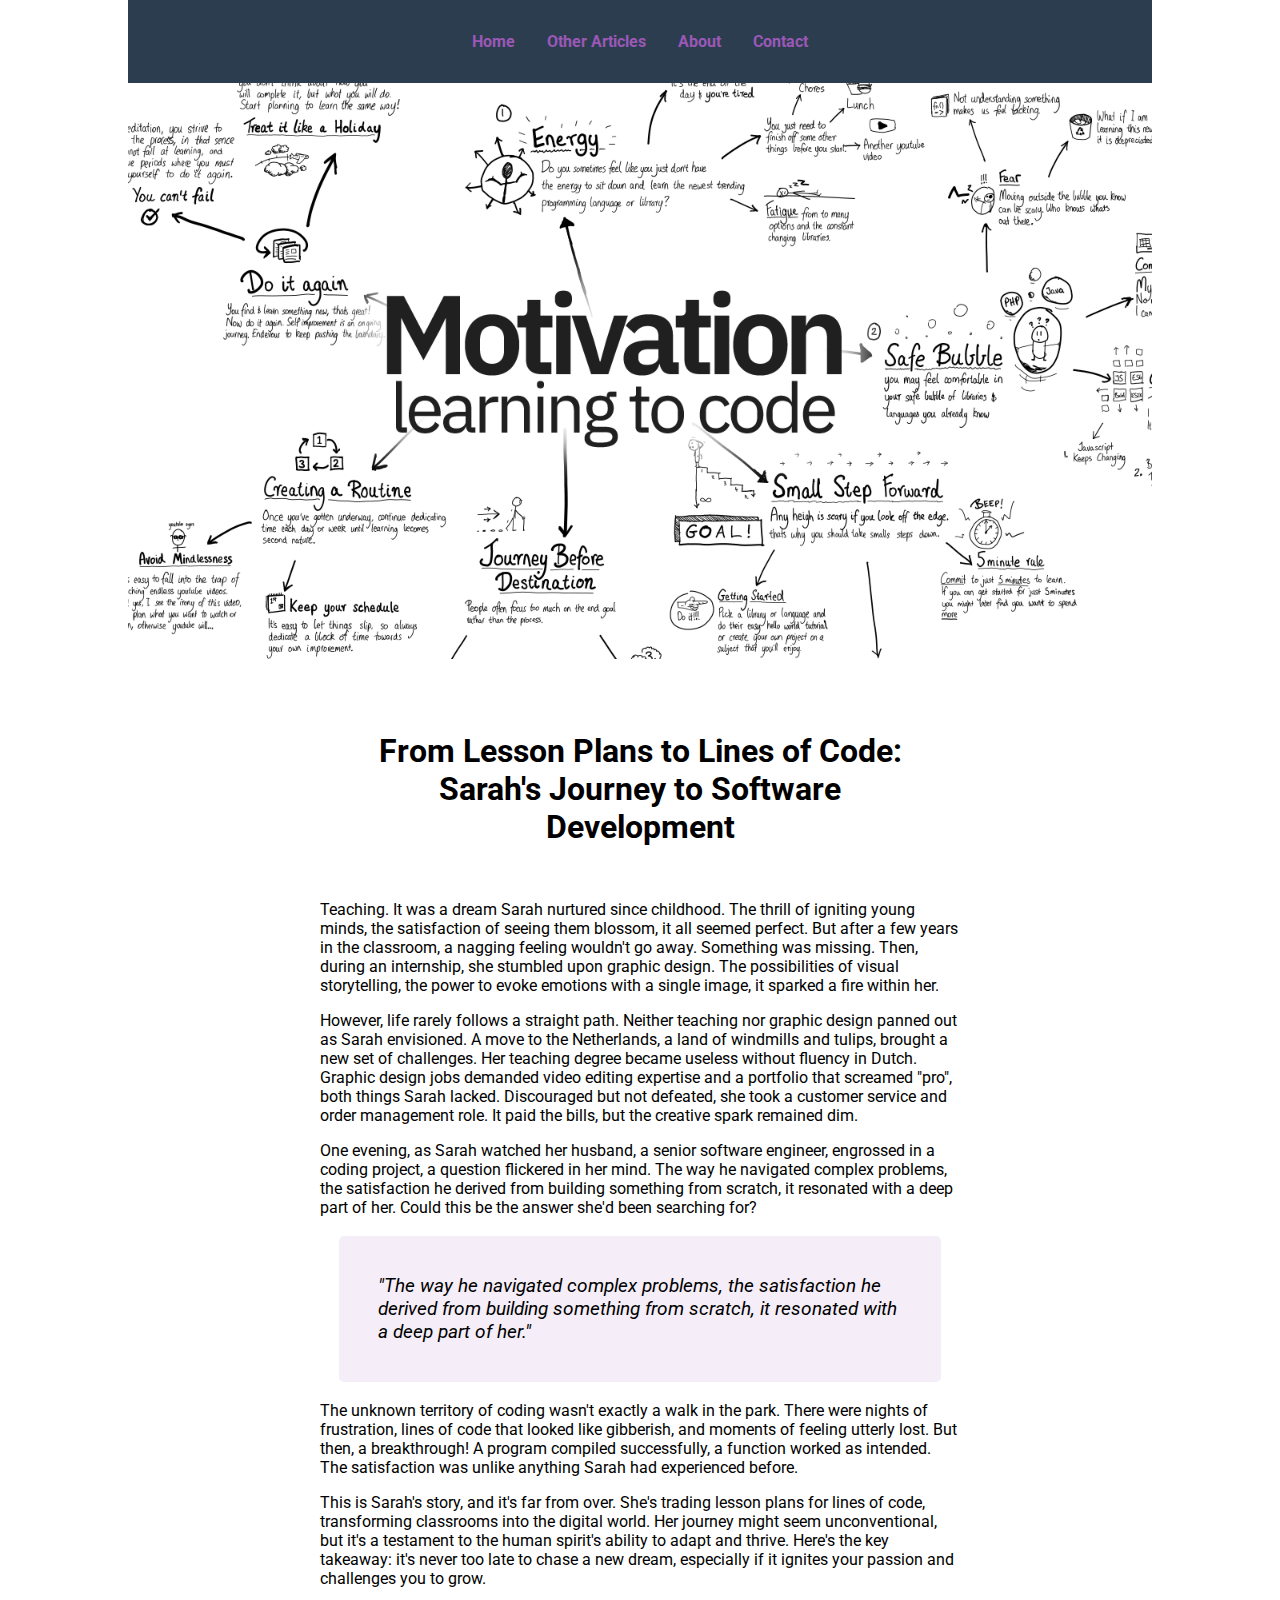
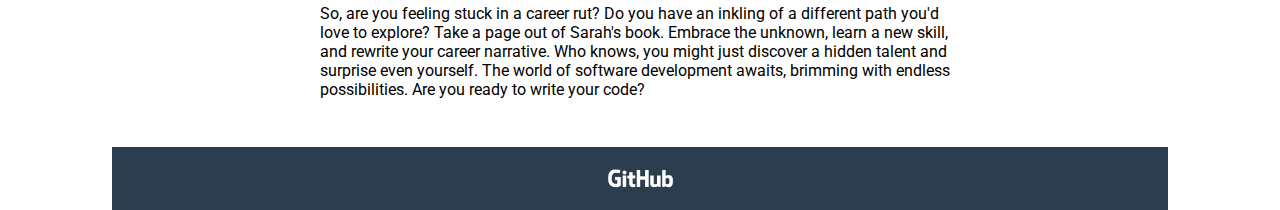
<file: Blog page/index.html>
<!DOCTYPE html>
<html lang="en">

<head>
    <meta charset="UTF,8">
    <meta name="viewport" content="width=device-width, initial-scale=1.0">
    <title>Test Blog</title>
    <link rel="stylesheet" type="text/css" href="styling-sheet.css">
    <!--Google Roboto Font-->
    <link rel="preconnect" href="https://fonts.googleapis.com">
    <link rel="preconnect" href="https://fonts.gstatic.com" crossorigin>
    <link
        href="https://fonts.googleapis.com/css2?family=Roboto:ital,wght@0,100;0,300;0,400;0,500;0,700;0,900;1,100;1,300;1,400;1,500;1,700;1,900&display=swap"
        rel="stylesheet">

</head>

<body>

    <header>
        <nav class="nav-menu">
            <ul>
                <li><a href="#">Home</a></li>
                <li><a href="#">Other Articles</a></li>
                <li><a href="#">About</a></li>
                <li><a href="#">Contact</a></li>
            </ul>
        </nav>

        <img src="./Images/Header image.png" alt="mindmap about motivation when learning to code" class="header-image">
    </header>

    <main>

        <h1>From Lesson Plans to Lines of Code: <br>
            Sarah's Journey to Software Development
        </h1>

        <p>
            Teaching. It was a dream Sarah nurtured since childhood. The thrill of igniting young minds, the
            satisfaction of seeing them blossom, it all seemed perfect. But after a few years in the classroom, a
            nagging feeling wouldn't go away. Something was missing. Then, during an internship, she stumbled upon
            graphic design. The possibilities of visual storytelling, the power to evoke emotions with a single image,
            it sparked a fire within her.
        </p>
        <p>
            However, life rarely follows a straight path. Neither teaching nor graphic design panned out as Sarah
            envisioned. A move to the Netherlands, a land of windmills and tulips, brought a new set of challenges. Her
            teaching degree became useless without fluency in Dutch. Graphic design jobs demanded video editing
            expertise and a portfolio that screamed "pro", both things Sarah lacked. Discouraged but not defeated, she
            took a customer service and order management role. It paid the bills, but the creative spark remained dim.
        </p>
        <p>
            One evening, as Sarah watched her husband, a senior software engineer, engrossed in a coding project, a
            question flickered in her mind. The way he navigated complex problems, the satisfaction he derived from
            building something from scratch, it resonated with a deep part of her. Could this be the answer she'd been
            searching for?
        </p>
        <blockquote>
            "The way he navigated complex problems, the satisfaction he derived from building something from scratch, it
            resonated with a deep part of her."
        </blockquote>
        <p>
            The unknown territory of coding wasn't exactly a walk in the park. There were nights of frustration, lines
            of code that looked like gibberish, and moments of feeling utterly lost. But then, a breakthrough! A program
            compiled successfully, a function worked as intended. The satisfaction was unlike anything Sarah had
            experienced before.
        </p>
        <p>
            This is Sarah's story, and it's far from over. She's trading lesson plans for lines of code, transforming
            classrooms into the digital world. Her journey might seem unconventional, but it's a testament to the human
            spirit's ability to adapt and thrive. Here's the key takeaway: it's never too late to chase a new dream,
            especially if it ignites your passion and challenges you to grow.
        </p>
        <p>
            So, are you feeling stuck in a career rut? Do you have an inkling of a different path you'd love to explore?
            Take a page out of Sarah's book. Embrace the unknown, learn a new skill, and rewrite your career narrative.
            Who knows, you might just discover a hidden talent and surprise even yourself. The world of software
            development awaits, brimming with endless possibilities. Are you ready to write your code?
        </p>

    </main>

    <footer>
        <a href="https://github.com/LionessLilo/Session-2-CSS-Basics">
            <img src="./Images/GitHub_Logo.png" alt="Github logo" class="github-image">
        </a>
    </footer>

</body>

</html>
</file>
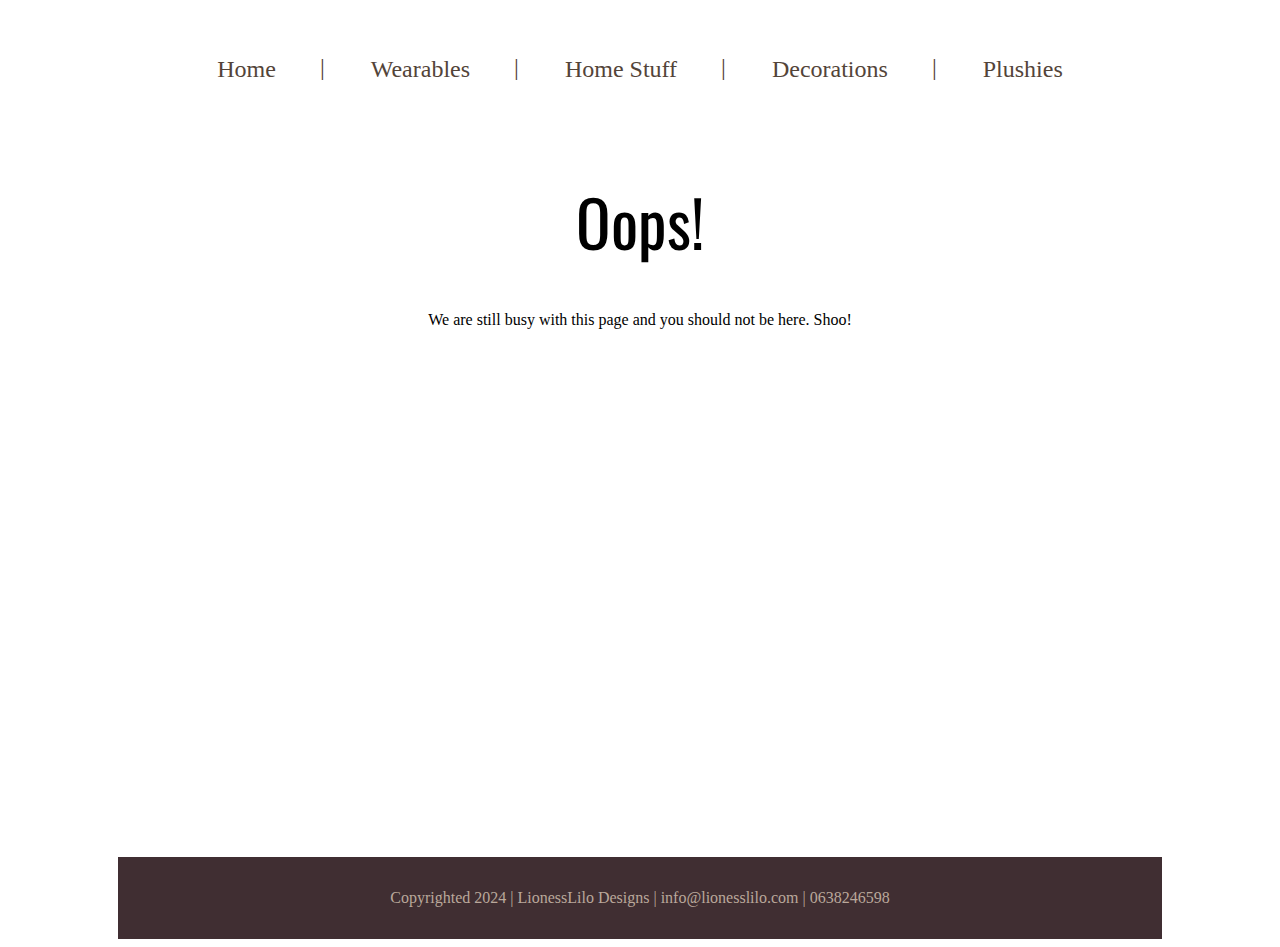
<file: Crochet page/Pages/no-page.html>
<!DOCTYPE html>
<html lang="en">

<head>
    <meta charset="UTF-8" />
    <meta name="viewport" content="width=device-width, initial-scale=1.0" />

    <!-- CSS -->
    <link rel="stylesheet" href="../Styling.css">

    <!--Fonts-->
    <!--Oswald-->
    <style>
        @import url('https://fonts.googleapis.com/css2?family=Oswald:wght@200..700&display=swap');
    </style>

    <!--Quattrocento-->
    <style>
        @import url('https://fonts.googleapis.com/css2?family=Quattrocento:wght@400;700&display=swap');
    </style>

    <title>Crocheting projects</title>
</head>

<body>

    <header>
        <nav class="nav-menu"> <!--This would be the navigation menu to the different website pages or sections-->
            <ul>
                <li><a href="../index.html">Home</a></li>
                <li><a href="./Pages/wearable projects.html">Wearables</a></li><!--Links to page two for te extension-->
                <li><a href="./Pages/no-page.html">Home Stuff</a></li>
                <li><a href="./Pages/no-page.html">Decorations</a></li>
                <li><a href="./Pages/no-page.html">Plushies</a></li>
            </ul>
        </nav>
    </header>

    <h1>Oops!</h1>
    <p>We are still busy with this page and you should not be here. Shoo! </p>

    <iframe src="https://giphy.com/embed/a9z9RJwoy1gBO" width="376" height="480" frameBorder="0" class="giphy-embed"
        allowFullScreen>
    </iframe>

    <footer>
        <p>
            Copyrighted 2024 | LionessLilo Designs | info@lionesslilo.com | 0638246598
        </p>
    </footer>

</body>
</file>
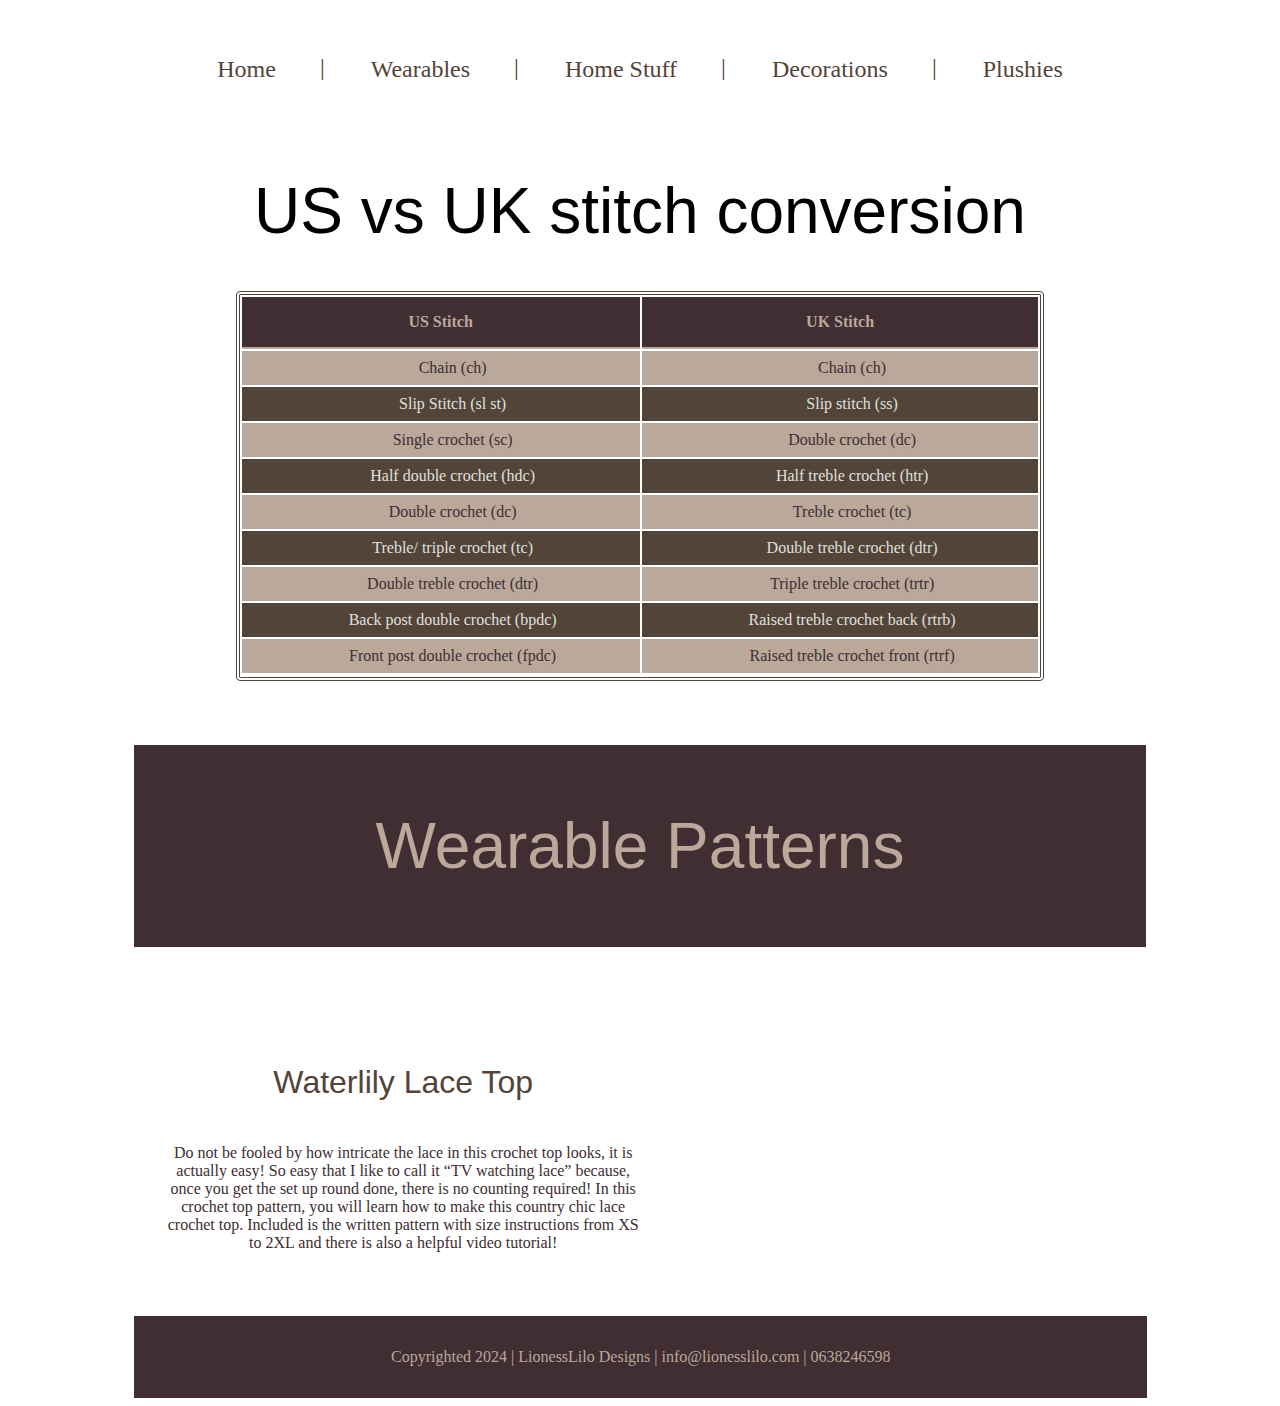
<file: Crochet page/Pages/wearable projects.html>
<!DOCTYPE html>
<html lang="en">

<head>
  <meta charset="UTF-8" />
  <meta name="viewport" content="width=device-width, initial-scale=1.0" />
  <title>Wearable Projects</title>
  <link rel="stylesheet" href="../Styling.css">
</head>

<body>

  <nav class="nav-menu"> <!--This would be the navigation menu to the different website pages or sections-->
    <ul>
      <li><a href="../index.html">Home</a></li>
      <li><a href="./Pages/wearable projects.html">Wearables</a></li><!--Links to page two for te extension-->
      <li><a href="./Pages/no-page.html">Home Stuff</a></li>
      <li><a href="./Pages/no-page.html">Decorations</a></li>
      <li><a href="./Pages/no-page.html">Plushies</a></li>
    </ul>
  </nav>

  <div>
    <h1>US vs UK stitch conversion</h1>

    <table width="100%">
      <!--I am aware this can get fairly complicated when going into accessibility etc. You can see a previous table project I did in Github: https://github.com/LionessLilo/Tables/tree/main/Project -->
      <!-- <caption>The US to UK Stitch conversions when looking at a pattern</caption> -->

      <thead>
        <tr>
          <th>US Stitch</th>
          <th>UK Stitch</th>
        </tr>
      </thead>

      <tbody>
        <tr class="light-row">
          <td>Chain (ch)</td>
          <td>Chain (ch)</td>
        </tr>
        <tr class="dark-row">
          <td>Slip Stitch (sl st)</td>
          <td>Slip stitch (ss)</td>
        </tr>
        <tr class="light-row">
          <td>Single crochet (sc)</td>
          <td>Double crochet (dc)</td>
        </tr>
        <tr class="dark-row">
          <td>Half double crochet (hdc)</td>
          <td>Half treble crochet (htr)</td>
        </tr>
        <tr class="light-row">
          <td>Double crochet (dc)</td>
          <td>Treble crochet (tc)</td>
        </tr>
        <tr class="dark-row">
          <td>Treble/ triple crochet (tc)</td>
          <td>Double treble crochet (dtr)</td>
        </tr>
        <tr class="light-row">
          <td>Double treble crochet (dtr)</td>
          <td>Triple treble crochet (trtr)</td>
        </tr>
        <tr class="dark-row">
          <td>Back post double crochet (bpdc)</td>
          <td>Raised treble crochet back (rtrb)</td>
        </tr>
        <tr class="light-row">
          <td>Front post double crochet (fpdc)</td>
          <td>Raised treble crochet front (rtrf)</td>
        </tr>
      </tbody>

      <tfoot>
        <tr>
          <!-- <td>This is where the footer would be</td> -->
          <!--Especially if you are doing financial tables this is where you can put your totals etc. This makes styling easier later on but in this case not necessary-->
        </tr>
      </tfoot>

    </table>

  </div>

  <div>

    <h1 class="heading-block">Wearable Patterns</h1>
    <!-- <h2>Tops</h2> -->

    <div class="side-by-side">
      <div class="heading-description">
        <h4 class="wearable-name"><a
            href="https://www.lovecrafts.com/en-gb/p/the-waterlily-lace-top-crochet-pattern-by-michelle-greenberg">Waterlily
            Lace Top</a></h4>
        <p>
          Do not be fooled by how intricate the lace in this crochet top looks, it is actually easy! So easy that I
          like
          to
          call it “TV watching lace” because,
          once you get the set up round done, there is no counting required!

          In this crochet top pattern, you will learn how to make this country chic lace crochet top. Included is the
          written pattern with size instructions
          from XS to 2XL and there is also a helpful video tutorial!
        </p>

      </div>


      <iframe src="https://www.youtube.com/embed/DxHNHW8HiBA?si=IB_1gP1FpU5hd7IY" title="YouTube video player"
        frameborder="0"
        allow="accelerometer; autoplay; clipboard-write; encrypted-media; gyroscope; picture-in-picture; web-share"
        referrerpolicy="strict-origin-when-cross-origin" allowfullscreen>
      </iframe>

    </div>
  </div>

  <div>
    <footer class="dark-block-footer"> <!--Company name and email address would normally lead to a web page-->
      <p>
        Copyrighted 2024 | LionessLilo Designs | info@lionesslilo.com | 0638246598
      </p>
    </footer>
  </div>
</body>




</html>
</file>
<file: Blog page/styling-sheet.css>
/* 
Colour palette

Picled Bluewood: #2b3d4f
Shamrock: #2ecc70
Curious Blue: #3398db
Wisteria: #9b58b6
*/

* {
    font-family: "Roboto", sans-serif;
}

header, main{
    width: 80%;
    margin: 0 auto;
}

footer{
    width: 80%;
    margin: 0 auto;
    background-color: #2b3d4f;
    padding: 1em;
}

body{
    margin: 0;
}

.nav-menu ul{
    display: flex;
    flex-direction: row;
    list-style: none;
    gap:2em;
    padding:2em;
    margin: 0;
    justify-content: center;
    background-color: #2b3d4f;
}

.header-image{
    width: 100%;
    text-align: center;
}

.github-image{
    width: 75px;
    display: block;
    margin: 0 auto;
}

.my-github{
    display: flex;
    flex-direction: row;
}

a{
    color: #9b58b6;
    text-decoration: none;
    font-weight: 700;
}

a:hover{
    color: #3398db;
}

h1{
    text-align: center;
    padding: 1em;
}

main{
    padding: 1em;
    margin-bottom: 1em;
    width: 50%;
}

blockquote{
    padding: 2em;
    margin: 1em;
    background-color: rgba(155, 88, 182, 0.1);
    border-radius: 5px;
    font-size: 1.2em;
    font-style: italic;
    font-weight: 400;
    
}
</file>
<file: Crochet page/Styling.css>
/* Fonts 

.oswald-<uniquifier> {
  font-family: "Oswald", sans-serif;
  font-optical-sizing: auto;
  font-weight: <weight>;
  font-style: normal;
}

  .quattrocento-regular {
  font-family: "Quattrocento", serif;
  font-weight: 400;
  font-style: normal;
}

.quattrocento-bold {
  font-family: "Quattrocento", serif;
  font-weight: 700;
  font-style: normal;
}

    Palette

    #85654C
    #534439
    #BAA89B
    #80A88D

    #402E32
    #DFE0DF
*/

* {
    font-family: "Alice", serif;
    font-weight: 400;
    font-style: normal;
}

/* Headings */
h1,
h2,
h3,
h4,
h5,
h6 {
    font-family: "Oswald", sans-serif;
    font-optical-sizing: auto;
    font-weight: 400;
    font-style: normal;
    text-align: center;
}

h1 {
    font-size: 4em;
}

h2 {
    font-size: 3em;
}

h3 {
    font-size: 2.5em;
}

h4 {
    font-size: 2em;
}

h5 {
    font-size: 1.5em;
}

h6 {
    font-size: 1em;
}

a:hover {
    color: #80A88D;
}

/* Nav menu */
.nav-menu ul {
    display: flex;
    flex-direction: row;
    list-style: none;
    gap: 1em;
    padding: 2em;
    margin: 0;
    justify-content: center;

    color: #534439;
    font-size: 1.5em;
}

.nav-menu a {
    text-decoration: none;
    color: #534439;
}

.nav-menu li+li:before {
    content: " | ";
    padding: 0 20px;
    margin-right: 20px;
    position: relative;
    top: -2px;
}

/* Size of the page content */
header,
div,
table {
    width: 80%;
    margin: 0 auto;
}

/* Footer */
footer {
    width: 80%;
    margin: 0 auto;
    background-color: #402E32;
    padding: 1em;

    color: #BAA89B;
    text-align: center;
}

/* Other global CSS */
.white-block {
    color: #402E32;
    padding: 16% 0% 16% 0%;
}

.brown-block {
    color: #BAA89B;
    background-color: #402E32;
    padding: 16% 0% 16% 0%;
}

/* Introduction block */

main {
    background-color: #402E32;
    width: 80%;
    margin: -3% auto;
    padding: 16% 0% 16% 0%;
}

.main h2 {
    color: #BAA89B;
}

.main p {
    width: 50%;
    margin: 0 auto;
    color: #DFE0DF;

    line-height: 1.5em;
    font-size: 1.2em;
}

/* Extra resources block */
.white-block {
    padding: 16% 0% 16% 0%;
}

.card {
    width: 25%;
    background-color: #BAA89B;
    border-radius: 5px;
    overflow: hidden;
}

.card img {
    width: 100%;
}

.card .text-container {
    max-width: 100%;

    text-align: center;

    color: #402E32;
    padding: 1.2em 1.5em;
}

.card a {
    text-decoration-line: none;
    color: #402E32;

}


/* Page in progress CSS */

p {
    text-align: center;
}

.giphy-embed {
    width: 100%;
    display: flex;
    flex-direction: row;
    align-content: center;
    padding: 1em 0em 1em 0em;
}

/* Wearbles CSS */
/* Table */
/* caption {                Decided I did not want the caption displaying because the title is good enough
    width: 100%;
    text-align: center;
    padding: 1em;
} */

table {
    border-color: #534439;
    border-width: 4px;
    border-style: double;
    border-radius: 4px;

    margin-bottom: 4em;
    align-items: center;
}

th {
    border-bottom: 2px solid;
    background-color: #402E32;
    color: #BAA89B;
    padding: 1em;

    font-weight: 600;
}

.light-row {
    background-color: #BAA89B;
    color: #402E32;
    padding: 1em;
}

.dark-row {
    background-color: #534439;
    color: #DFE0DF;
    padding: 1em;
}

td {
    padding: 0.5em 0.5em 0.5em 2em;
    text-align: center;
}

.heading-block {
    color: #BAA89B;
    background-color: #402E32;
    padding: 1em 0em 1em 0em;
}

.wearable-name a {
    text-decoration-line: none;
    color: #534439;
    font-family: "Oswald", sans-serif;
}

.side-by-side {
    display: flex;
    flex-direction: row;
    width: 100%;
}

.side-by-side .heading-description,
.side-by-side iframe {
    flex: 1;
    flex-grow: 1;
}

.heading-description {
    color: #402E32;
    padding: 2em;
}

/* Footer */
.dark-block-footer {
    margin-top: 1em;
    width: 97%;
    /* Hacky as hell but it was late and I wanted it done */
}
</file>
